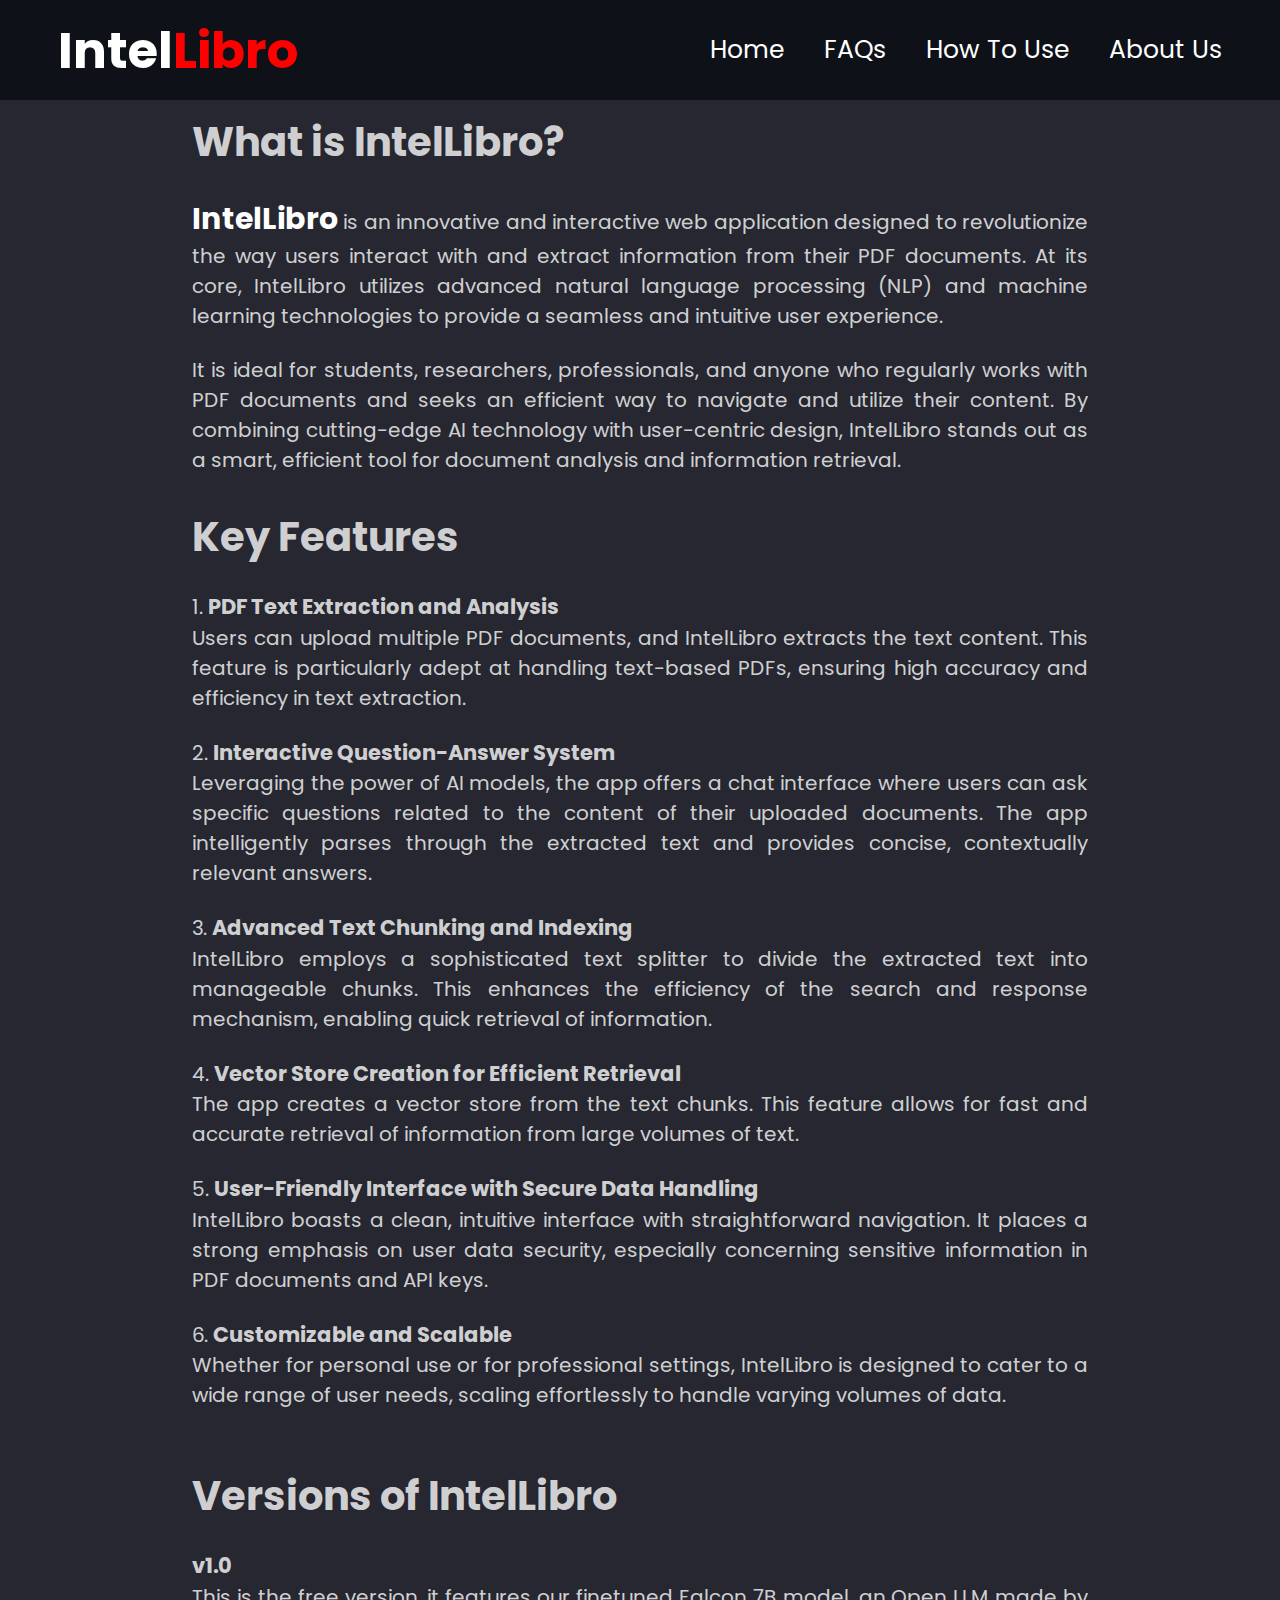
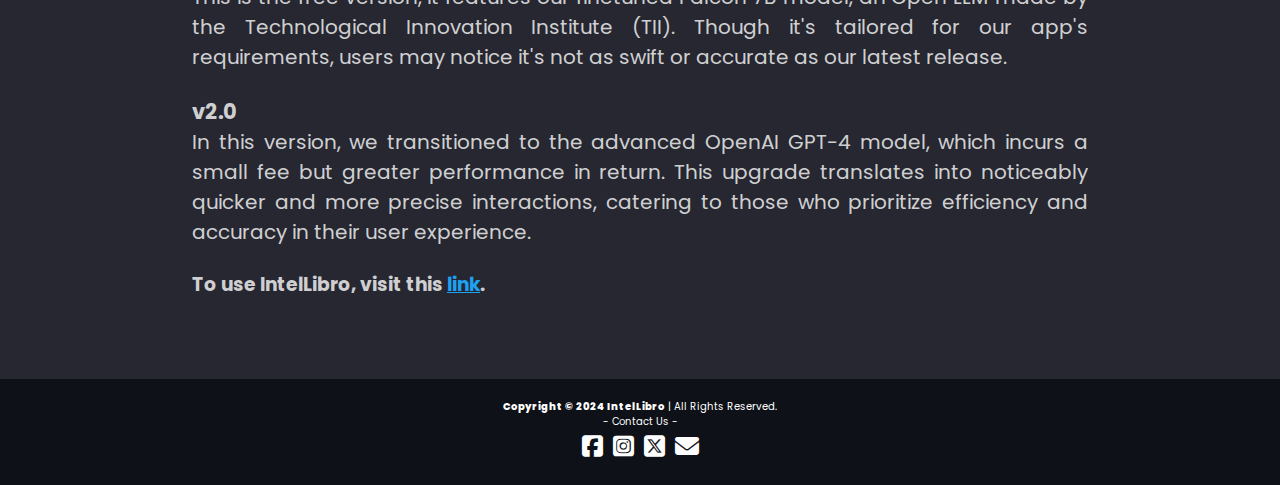
<file: index.html>
<!DOCTYPE html>
<html lang="en">
<head>
    <meta charset="UTF-8">
    <meta name="viewport" content="width=device-width, initial-scale=1.0">
    <title>IntelLibro</title>
    <link rel="icon" type="image/png" href="img/icon.png">
    <link href='https://fonts.googleapis.com/css?family=Poppins' rel='stylesheet'>
    <link rel="stylesheet" href="css/style.css">
    <link rel="stylesheet" href="css/content.css">
    <link rel="stylesheet" href="https://cdnjs.cloudflare.com/ajax/libs/font-awesome/6.5.1/css/all.min.css">
</head>
<body>
    <div class="nav">
        <h1><a href="index.html">Intel<span>Libro</span></a></h1>
        <ul id="sidemenu">
            <li><a href="index.html">Home</a></li>
            <li><a href="faqs.html">FAQs</a></li>
            <li><a href="howto.html">How To Use</a></li>
            <li><a href="about.html">About Us</a></li>
            <i class="fa-solid fa-xmark" onclick="closemenu()"></i>
        </ul>
        <i class="fa-solid fa-bars" onclick="openmenu()"></i>
    </div>
        <div class="content">
            <h1>What is IntelLibro?</h1><br>
            <p><span id="intellibro">IntelLibro</span> is an innovative and interactive web application designed to
                revolutionize the way users interact with and extract information from 
                their PDF documents. At its core, IntelLibro utilizes advanced natural 
                language processing (NLP) and machine learning technologies to provide a seamless 
                and intuitive user experience.</p><br>
            <p>It is ideal for students, researchers, professionals, and anyone 
                who regularly works with PDF documents and seeks an efficient way to 
                navigate and utilize their content. By combining cutting-edge AI technology 
                with user-centric design, IntelLibro stands out as a smart, efficient tool 
                for document analysis and information retrieval.</p>
            <h1>Key Features</h1><br>
            <p>1. <span>PDF Text Extraction and Analysis</span><br>
                Users can upload multiple PDF documents, and IntelLibro extracts the text 
                content. This feature is particularly adept at handling text-based PDFs, 
                ensuring high accuracy and efficiency in text extraction.</p><br>
            <p>2. <span>Interactive Question-Answer System</span><br>
                Leveraging the power of AI models, the app offers a chat interface 
                where users can ask specific questions related to the content of their uploaded 
                documents. The app intelligently parses through the extracted text and provides 
                concise, contextually relevant answers.</p><br>
            <p>3. <span>Advanced Text Chunking and Indexing</span><br>
                IntelLibro employs a sophisticated text splitter to divide the extracted text 
                into manageable chunks. This enhances the efficiency of the search and response 
                mechanism, enabling quick retrieval of information.</p><br>
            <p>4. <span>Vector Store Creation for Efficient Retrieval</span><br>
                The app creates a vector store from the text chunks. This feature allows for fast and accurate retrieval of 
                information from large volumes of text.</p><br>
            <p>5. <span>User-Friendly Interface with Secure Data Handling</span><br>
                IntelLibro boasts a clean, intuitive interface with straightforward navigation. 
                It places a strong emphasis on user data security, especially concerning 
                sensitive information in PDF documents and API keys.</p><br>
            <p>6. <span>Customizable and Scalable</span><br>
                Whether for personal use or for professional settings, IntelLibro is designed 
                to cater to a wide range of user needs, scaling effortlessly to handle varying 
                volumes of data.</p><br>
            <h1>Versions of IntelLibro</h1><br>
            <p><span>v1.0</span><br>
                This is the free version, it features our finetuned Falcon 7B model, 
                an Open LLM made by the Technological Innovation Institute (TII). 
                Though it's tailored for our app's requirements, users may notice it's 
                not as swift or accurate as our latest release.</p><br>
            <p><span>v2.0</span><br>
                In this version, we transitioned to the advanced OpenAI GPT-4 model, 
                which incurs a small fee but greater performance in return. This upgrade 
                translates into noticeably quicker and more precise interactions, 
                catering to those who prioritize efficiency and accuracy in their user 
                experience.</p><br>
            <h3>To use IntelLibro, visit this <a href="howto.html">link</a>.</h3>
        </div>
    <div class="footer">
        <footer>
            <p><span>Copyright &copy; 2024 IntelLibro</span> | All Rights Reserved.</p>
            <div class="contact">
                <p>- Contact Us -</p>
                <ul class="dev-socials">
                    <li><a href="https://www.facebook.com/markee2301" target="_blank"><i class="fab fa-facebook-square"></i></a></li>
                    <li><a href="https://www.instagram.com/super.markee" target="_blank"><i class="fa-brands fa-square-instagram"></i></a></li>
                    <li><a href="https://www.twitter.com/M4rkeee" target="_blank"><i class="fa-brands fa-square-x-twitter"></i></a></li>
                    <li><a href="mailto:itsmark2301@gmail.com" target="_blank"><i class="fa-solid fa-envelope"></i></a></li>
                </ul>
            </div>
        </footer>
    </div>
    <script src="script/script.js"></script>
</body>
</html>
</file>
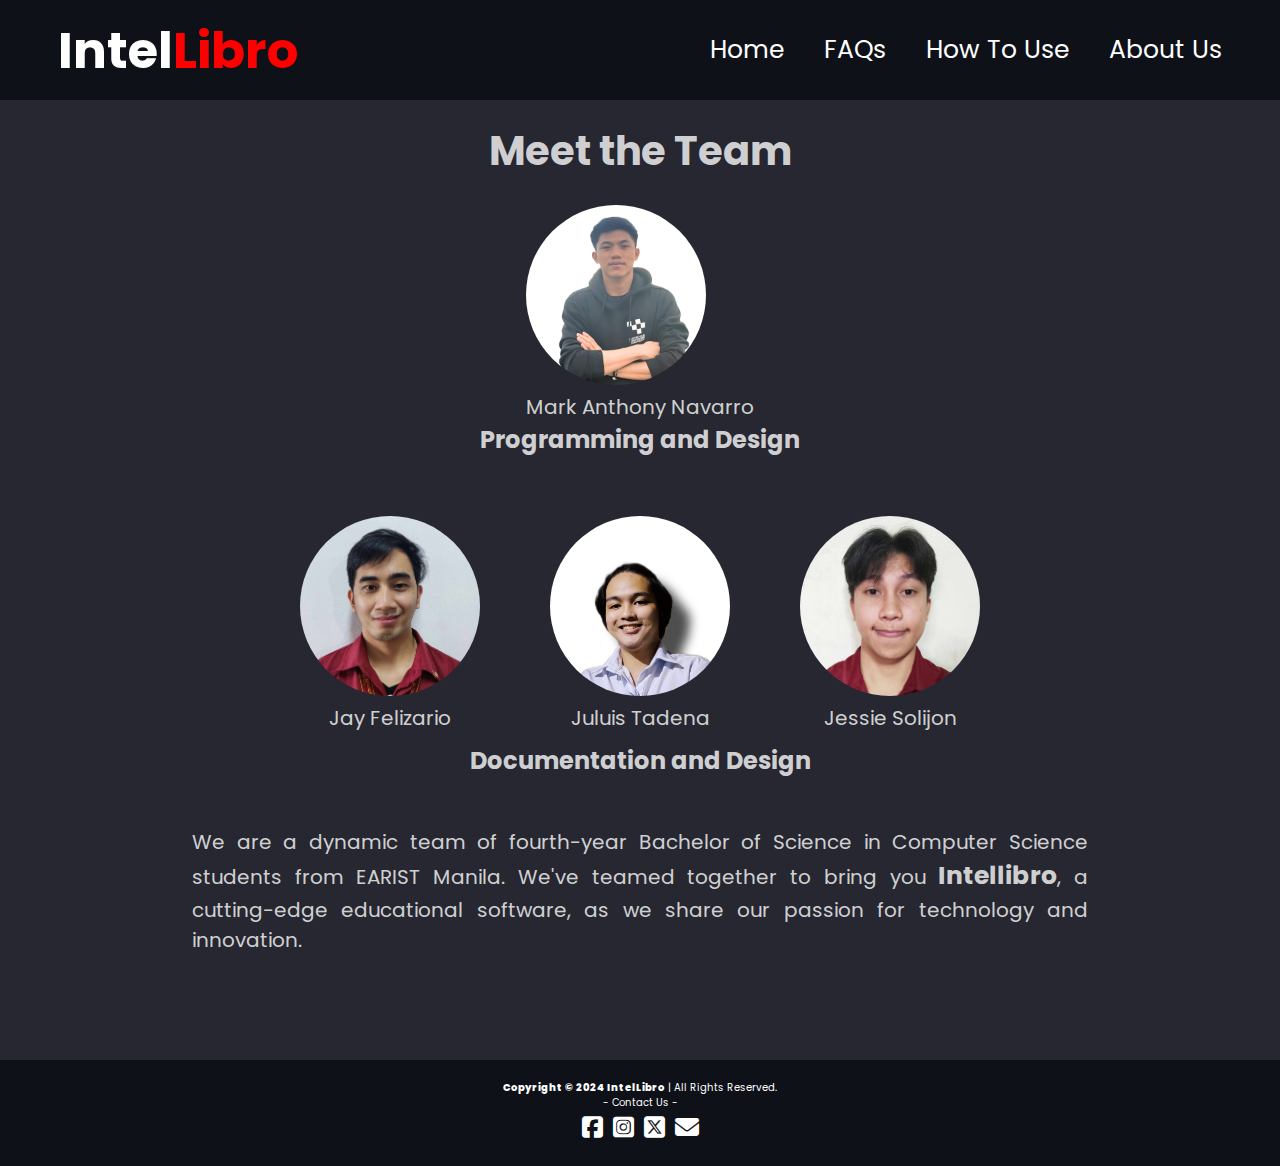
<file: about.html>
<!DOCTYPE html>
<html lang="en">
<head>
    <meta charset="UTF-8">
    <meta name="viewport" content="width=device-width, initial-scale=1.0">
    <title>IntelLibro</title>
    <link rel="icon" type="image/png" href="img/icon.png">
    <link href='https://fonts.googleapis.com/css?family=Poppins' rel='stylesheet'>
    <link rel="stylesheet" href="css/style.css">
    <link rel="stylesheet" href="css/about_content.css">
    <link rel="stylesheet" href="https://cdnjs.cloudflare.com/ajax/libs/font-awesome/6.5.1/css/all.min.css">
</head>
<body>
    <div class="nav">
        <h1><a href="index.html">Intel<span>Libro</span></a></h1>
        <ul id="sidemenu">
            <li><a href="index.html">Home</a></li>
            <li><a href="faqs.html">FAQs</a></li>
            <li><a href="howto.html">How To Use</a></li>
            <li><a href="about.html">About Us</a></li>
            <i class="fa-solid fa-xmark" onclick="closemenu()"></i>
        </ul>
        <i class="fa-solid fa-bars" onclick="openmenu()"></i>
    </div>
        <div class="content">
            <h1>Meet the Team</h1><br>
            <div class="developer">
                <img src="img/mark.png" alt="">
                <p>Mark Anthony Navarro</p>
            </div>
            <h2>Programming and Design</h2><br><br>
            <div class="qa">
                <div class="member">
                    <img src="img/jay.jpeg" alt="">
                    <p>Jay Felizario</p>
                </div>
                <div class="member">
                    <img src="img/juluis.jpg" alt="">
                    <p>Juluis Tadena</p>
                </div>
                <div class="member">
                    <img src="img/jessie.jpeg" alt="">
                    <p>Jessie Solijon</p>
                </div>
            </div>
            <h2>Documentation and Design</h2><br><br>
            <p>We are a dynamic team of fourth-year Bachelor of Science in Computer Science students 
                from EARIST Manila. We've teamed together to bring you <span>Intellibro</span>, a cutting-edge 
                educational software, as we share our passion for technology and innovation. </p>        
        </div>
    <div class="footer">
        <footer>
            <p><span>Copyright &copy; 2024 IntelLibro</span> | All Rights Reserved.</p>
            <div class="contact">
                <p>- Contact Us -</p>
                <ul class="dev-socials">
                    <li><a href="https://www.facebook.com/markee2301" target="_blank"><i class="fab fa-facebook-square"></i></a></li>
                    <li><a href="https://www.instagram.com/super.markee" target="_blank"><i class="fa-brands fa-square-instagram"></i></a></li>
                    <li><a href="https://www.twitter.com/M4rkeee" target="_blank"><i class="fa-brands fa-square-x-twitter"></i></a></li>
                    <li><a href="mailto:itsmark2301@gmail.com" target="_blank"><i class="fa-solid fa-envelope"></i></a></li>
                </ul>
            </div>
        </footer>
    </div>
    <script src="script/script.js"></script>
</body>
</html>
</file>
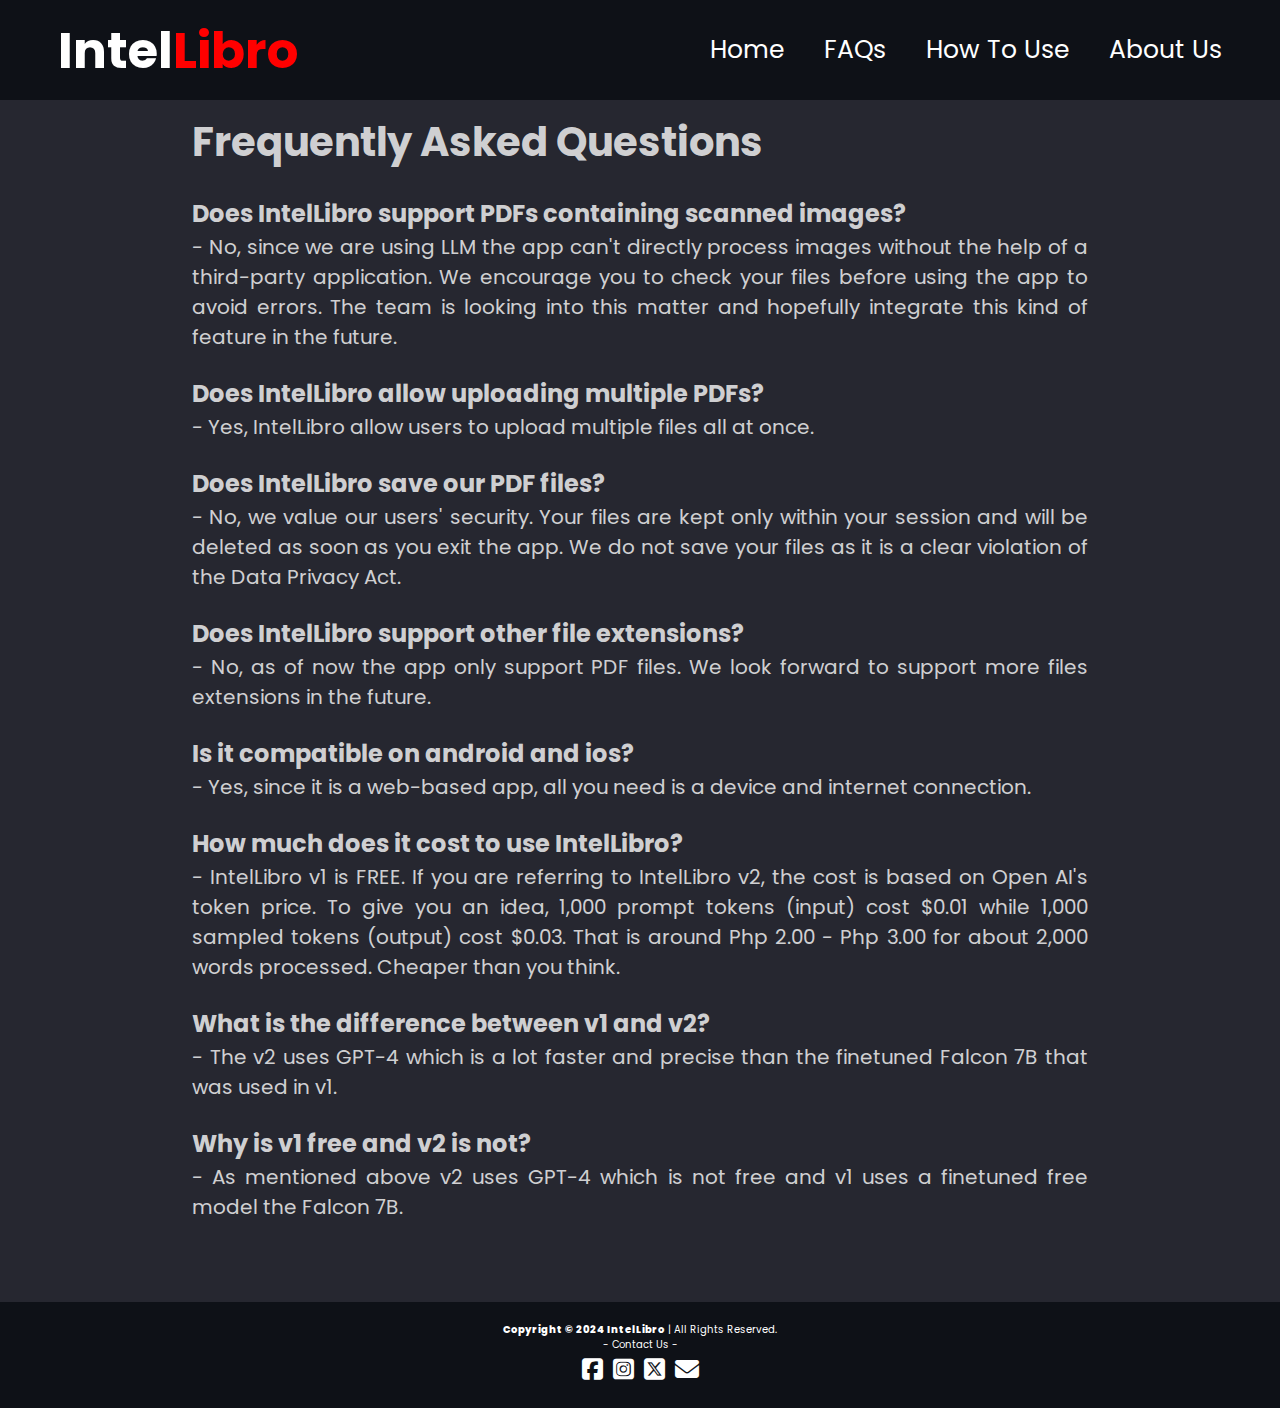
<file: faqs.html>
<!DOCTYPE html>
<html lang="en">
<head>
    <meta charset="UTF-8">
    <meta name="viewport" content="width=device-width, initial-scale=1.0">
    <title>IntelLibro</title>
    <link rel="icon" type="image/png" href="img/icon.png">
    <link href='https://fonts.googleapis.com/css?family=Poppins' rel='stylesheet'>
    <link rel="stylesheet" href="css/style.css">
    <link rel="stylesheet" href="css/content.css">
    <link rel="stylesheet" href="https://cdnjs.cloudflare.com/ajax/libs/font-awesome/6.5.1/css/all.min.css">
</head>
<body>
    <div class="nav">
        <h1><a href="index.html">Intel<span>Libro</span></a></h1>
        <ul id="sidemenu">
            <li><a href="index.html">Home</a></li>
            <li><a href="faqs.html">FAQs</a></li>
            <li><a href="howto.html">How To Use</a></li>
            <li><a href="about.html">About Us</a></li>
            <i class="fa-solid fa-xmark" onclick="closemenu()"></i>
        </ul>
        <i class="fa-solid fa-bars" onclick="openmenu()"></i>
    </div>
        <div class="content">
            <h1>Frequently Asked Questions</h1><br>
            <h2>Does IntelLibro support PDFs containing scanned images?</h2>
            <p>- No, since we are using LLM the app can't directly process images without the help of 
                a third-party application. We encourage you to check your files before using the app to avoid errors.
                The team is looking into this matter and hopefully integrate this kind of feature in the future.
            </p><br>
            <h2>Does IntelLibro allow uploading multiple PDFs?</h2>
            <p>- Yes, IntelLibro allow users to upload multiple files all at once.</p><br>
            <h2>Does IntelLibro save our PDF files?</h2>
            <p>- No, we value our users' security. Your files are kept only within your session 
                and will be deleted as soon as you exit the app. We do not save your files as it 
                is a clear violation of the Data Privacy Act.</p><br>
            <h2>Does IntelLibro support other file extensions?</h2>
            <p>- No, as of now the app only support PDF files. We look forward to support more files extensions 
                in the future.</p><br>
            <h2>Is it compatible on android and ios?</h2>
            <p>- Yes, since it is a web-based app, all you need is a device and internet connection.</p><br>
            <h2>How much does it cost to use IntelLibro?</h2>
            <p>- IntelLibro v1 is FREE. If you are referring to IntelLibro v2, the cost is based on 
                Open AI's token price. To give you an idea, 1,000 prompt tokens (input) cost $0.01 while 
                1,000 sampled tokens (output) cost $0.03. That is around Php 2.00 - Php 3.00 for 
                about 2,000 words processed. Cheaper than you think.</p><br>
            <h2>What is the difference between v1 and v2?</h2>
            <p>- The v2 uses GPT-4 which is a lot faster and precise than the finetuned Falcon 7B that was used in v1.</p><br>
            <h2>Why is v1 free and v2 is not?</h2>
            <p>- As mentioned above v2 uses GPT-4 which is not free and v1 uses a finetuned free model the Falcon 7B.</p>
        </div>
    <div class="footer">
        <footer>
            <p><span>Copyright &copy; 2024 IntelLibro</span> | All Rights Reserved.</p>
            <div class="contact">
                <p>- Contact Us -</p>
                <ul class="dev-socials">
                    <li><a href="https://www.facebook.com/markee2301" target="_blank"><i class="fab fa-facebook-square"></i></a></li>
                    <li><a href="https://www.instagram.com/super.markee" target="_blank"><i class="fa-brands fa-square-instagram"></i></a></li>
                    <li><a href="https://www.twitter.com/M4rkeee" target="_blank"><i class="fa-brands fa-square-x-twitter"></i></a></li>
                    <li><a href="mailto:itsmark2301@gmail.com" target="_blank"><i class="fa-solid fa-envelope"></i></a></li>
                </ul>
            </div>
        </footer>
    </div>
    <script src="script/script.js"></script>
</body>
</html>
</file>
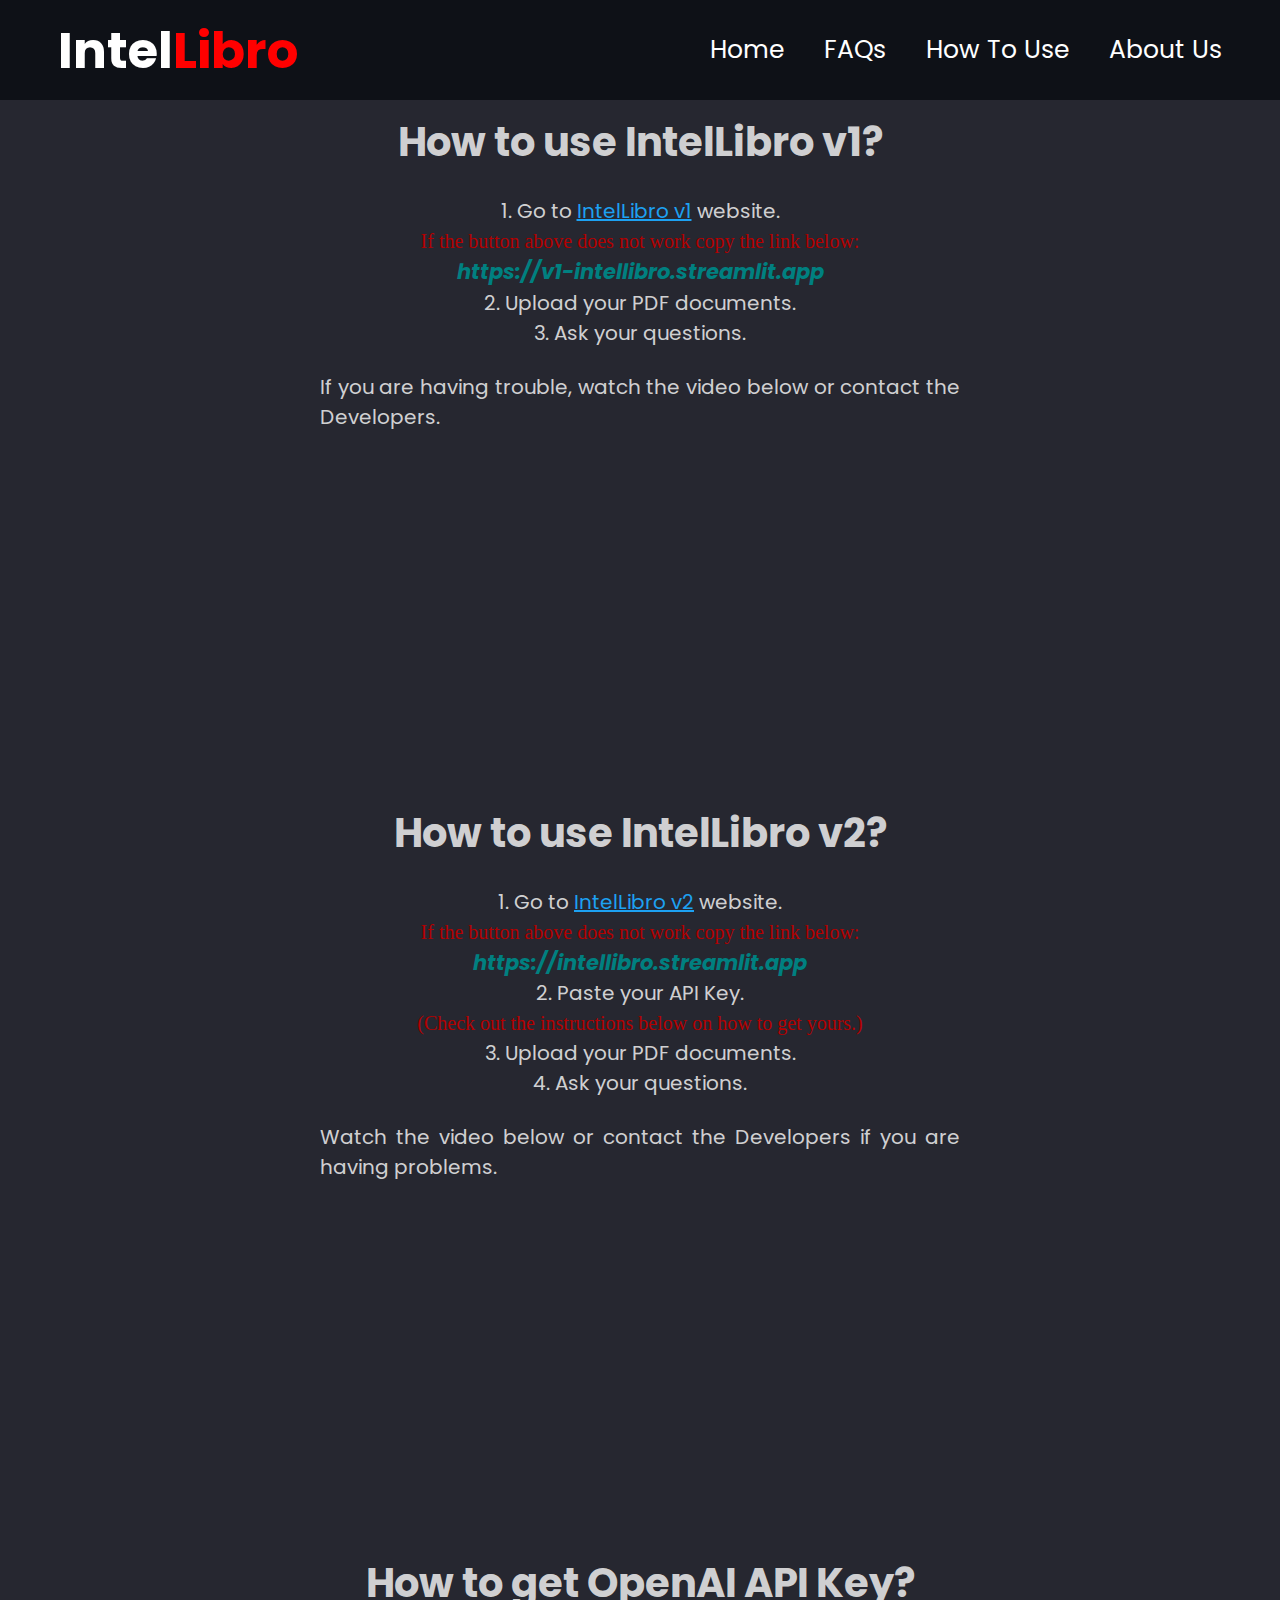
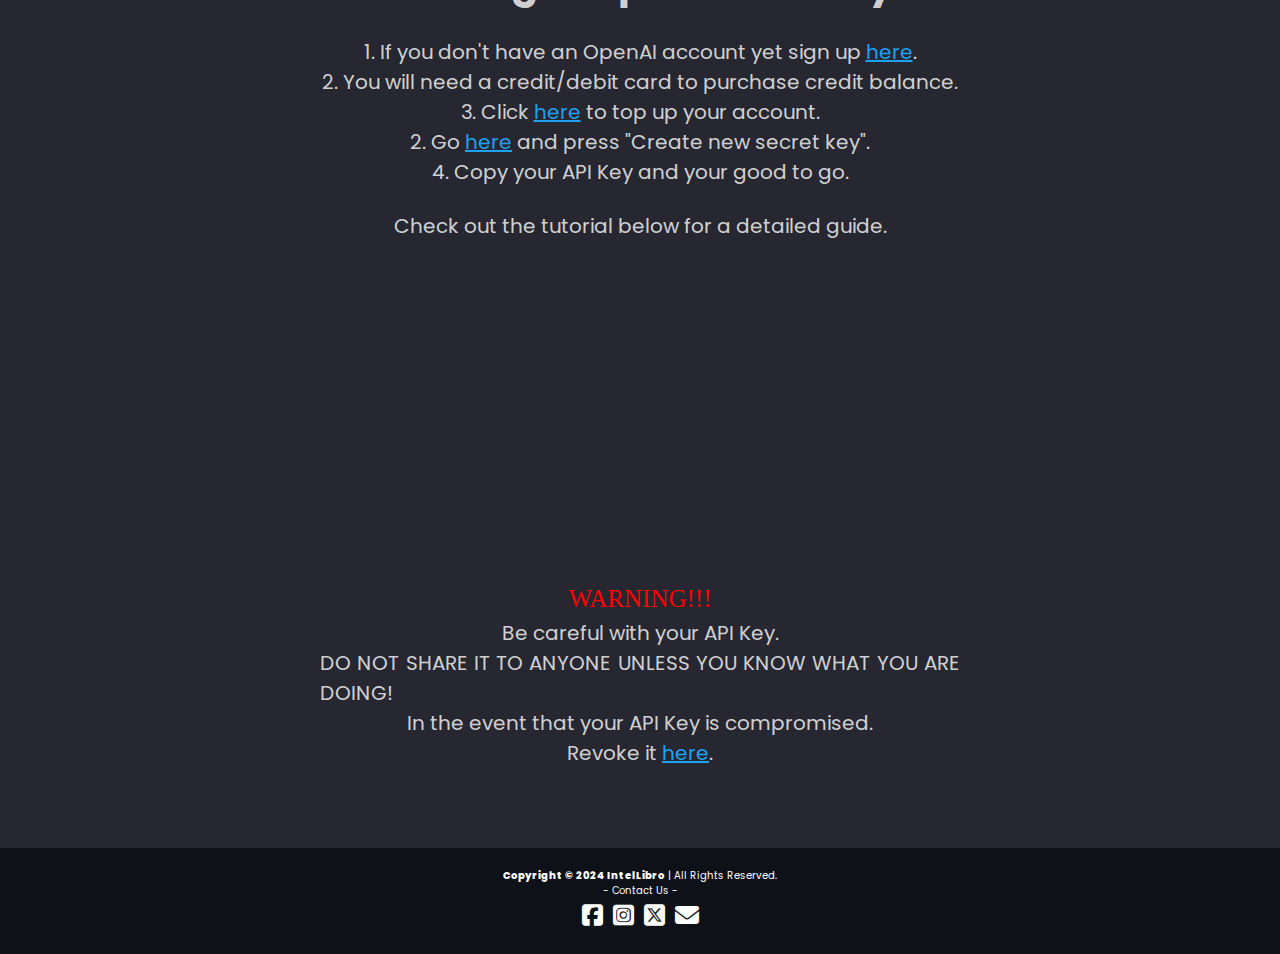
<file: howto.html>
<!DOCTYPE html>
<html lang="en">
<head>
    <meta charset="UTF-8">
    <meta name="viewport" content="width=device-width, initial-scale=1.0">
    <title>IntelLibro</title>
    <link rel="icon" type="image/png" href="img/icon.png">
    <link href='https://fonts.googleapis.com/css?family=Poppins' rel='stylesheet'>
    <link rel="stylesheet" href="css/style.css">
    <link rel="stylesheet" href="css/howto_content.css">
    <link rel="stylesheet" href="https://cdnjs.cloudflare.com/ajax/libs/font-awesome/6.5.1/css/all.min.css">
</head>
<body>
    <div class="nav">
        <h1><a href="index.html">Intel<span>Libro</span></a></h1>
        <ul id="sidemenu">
            <li><a href="index.html">Home</a></li>
            <li><a href="faqs.html">FAQs</a></li>
            <li><a href="howto.html">How To Use</a></li>
            <li><a href="about.html">About Us</a></li>
            <i class="fa-solid fa-xmark" onclick="closemenu()"></i>
        </ul>
        <i class="fa-solid fa-bars" onclick="openmenu()"></i>
    </div>
        <div class="content">
            <h1>How to use IntelLibro v1?</h1><br>
            <p>1. Go to <a href="https://v1-intellibro.streamlit.app/" target="_blank">IntelLibro v1</a> website.</p>
            <p id="alternative">If the button above does not work copy the link below:</p>
            <p><span id="url">https://v1-intellibro.streamlit.app</span></p>
            <p>2. Upload your PDF documents.</p>
            <p>3. Ask your questions.</p><br>
            <p>If you are having trouble, watch the video below or contact the Developers.</p>
            <iframe width="560" height="315" src="https://www.youtube.com/embed/xZ9oXMP3lYQ?si=Hgbu9p_dFaHQ-T96" title="How to use IntelLibro v1" frameborder="0" allow="accelerometer; autoplay; clipboard-write; encrypted-media; gyroscope; picture-in-picture; web-share" allowfullscreen></iframe><br>
            <h1>How to use IntelLibro v2?</h1><br>
<!--        <p id="api_key">----- FREE API KEY -----</p>
            <p id="api_key">"THIS_IS_OPENAI_API_KEY"</p>
            <p id="note">--- For IntelLibro only. Please do not abuse. ---</p><br> -->
            <p>1. Go to <a href="https://intellibro.streamlit.app/" target="_blank">IntelLibro v2</a> website.</p>
            <p id="alternative">If the button above does not work copy the link below:</p>
            <p><span id="url">https://intellibro.streamlit.app</span></p>
            <p>2. Paste your API Key.</p>
            <p id="get_api">(Check out the instructions below on how to get yours.)</p>
            <p>3. Upload your PDF documents.</p>
            <p>4. Ask your questions.</p><br>
            <p>Watch the video below or contact the Developers if you are having problems.</p>
            <iframe width="560" height="315" src="https://www.youtube.com/embed/1_dstRgFhmA?si=-IqadynQzDYnBkky" title="How to use IntelLibro v2" frameborder="0" allow="accelerometer; autoplay; clipboard-write; encrypted-media; gyroscope; picture-in-picture; web-share" allowfullscreen></iframe><br>
            <h1>How to get OpenAI API Key?</h1><br>
            <p>1. If you don't have an OpenAI account yet sign up <a href="https://openai.com/" target="_blank">here</a>.</p>
            <p>2. You will need a credit/debit card to purchase credit balance.</p>
            <p>3. Click <a href="https://platform.openai.com/account/billing/overview" target="_blank">here</a> to top up your account.</p>
            <p>2. Go <a href="https://platform.openai.com/api-keys" target="_blank">here</a> and press "Create new secret key".</p>
            <p>4. Copy your API Key and your good to go.</p><br>
            <p>Check out the tutorial below for a detailed guide.</p>
            <iframe width="560" height="315" src="https://www.youtube.com/embed/SwwG1jo4GMI?si=PwJdDQkfcnAEMXxF" title="How to get OpenAI API Key" frameborder="0" allow="accelerometer; autoplay; clipboard-write; encrypted-media; gyroscope; picture-in-picture; web-share" allowfullscreen></iframe><br>
            <p id="warning">WARNING!!!</p>
            <p>Be careful with your API Key.</p>
            <p>DO NOT SHARE IT TO ANYONE UNLESS YOU KNOW WHAT YOU ARE DOING!</p>
            <p>In the event that your API Key is compromised.</p>
            <p>Revoke it <a href="https://platform.openai.com/api-keys" target="_blank">here</a>.</p>
        </div>
    <div class="footer">
        <footer>
            <p><span>Copyright &copy; 2024 IntelLibro</span> | All Rights Reserved.</p>
            <div class="contact">
                <p>- Contact Us -</p>
                <ul class="dev-socials">
                    <li><a href="https://www.facebook.com/markee2301" target="_blank"><i class="fab fa-facebook-square"></i></a></li>
                    <li><a href="https://www.instagram.com/super.markee" target="_blank"><i class="fa-brands fa-square-instagram"></i></a></li>
                    <li><a href="https://www.twitter.com/M4rkeee" target="_blank"><i class="fa-brands fa-square-x-twitter"></i></a></li>
                    <li><a href="mailto:itsmark2301@gmail.com" target="_blank"><i class="fa-solid fa-envelope"></i></a></li>
                </ul>
            </div>
        </footer>
    </div>
    <script src="script/script.js"></script>
</body>
</html>
</file>
<file: css/style.css>
* {
    margin: 0;
    padding: 0;
    font-family: 'Poppins', sans-serif;
    box-sizing: border-box;
}

body {
    line-height: 1.5;
    min-height: 100vh;
    width: 100%;
    background: #262730;
}

.nav {
    height: 100px;
    background-color: #0E1117;
    color: #fff;
    display: flex;
    align-items: center;
    justify-content: space-between;
    padding: 10px;
    position: fixed;
    top: 0;
    width: 100%;
}

.nav h1 {
    margin-left: 3rem;
    font-size: 50px;
    font-weight: bold;
}

.nav>h1>a{
    text-decoration: none;
    color: white;
}

.nav h1:hover{
    transform: scale(1.1);
    transition: transform 0.6s ease-in-out;
}

.nav span{
    color: red;
}

.nav ul {
    list-style: none;
    margin: 0;
    padding: 0;
    display: flex;
    margin-right: 3rem;
}

.nav li {
    margin-left: 40px;
}

.nav li:last-child{
    margin-right: 0;
}

.nav li:hover{
    transform: scale(1.1);
    transition: transform 0.3s ease-in-out;
}

.nav>ul>li>a{
    font-size: 25px;
    text-decoration: none;
    color: white;
}

.nav>ul>li>a:hover{
    color: red;
}

footer {
    background-color: #0E1117;
    color: #fff;
    text-align: center;
    padding: 20px 0;
    width: 100%;
}

footer p {
    margin: 0;
    font-size: 10px;
}

footer p span{
    font-weight: 800;
}

.dev-socials {
    list-style: none;
    display: flex;
    justify-content: center;
    align-items: center;
    padding: 0;
}
  
.dev-socials li {
    margin-right: 10px;
}

.dev-socials li:last-child {
    margin-right: 0;
}

.dev-socials li a {
    font-size: 24px;
    text-decoration: none;
    color: white;
}

.nav .fa-xmark{
    display: none;
}

.nav .fa-bars{
    display: none;
}

a {
    color: #1DA1F2;
    text-decoration: underline;
}

a:visited {
    color: #8855A3;
    text-decoration: underline;
}


@media only screen and (max-width: 600px){
    .nav h1 {
        margin-left: 2rem;
        font-size: 30px;
        font-weight: bold;
    }

    footer p {
        margin: 0;
        font-size: 8px;
    }

    .nav ul{
        position: fixed;
        top: 0;
        right: -200px;
        width: 200px;
        height: 100vh;
        padding-top: 50px;
        margin-right: 0;
        background-color: rgb(0, 0, 19);
        display: block;
        z-index: 2;
        transition: right 0.5s;
    }

    .nav ul li{
        padding-top: 30px;
    }

    .nav .fa-xmark{
        display: block;
        font-size: 24px;
    }

    .nav .fa-bars{
        display: block;
        font-size: 24px;
        margin-right: 2rem;
    }

    .nav .fa-xmark{
        position: absolute;
        top: 25px;
        left: 40px;
        cursor: pointer;
    }
}

@media only screen and (min-width: 600px) and (max-width: 1024px){
    .nav h1 {
        margin-left: 3rem;
        font-size: 40px;
        font-weight: bold;
    }

    footer p {
        margin: 0;
        font-size: 8px;
    }

    .nav {
        height: 100px;
        background-color: #0E1117;
        color: #fff;
        display: flex;
        align-items: center;
        justify-content: space-between;
        padding: 10px;
        position: fixed;
        top: 0;
        width: 100%;
    }

    .nav h1 {
        margin-left: 3rem;
        font-size: 50px;
        font-weight: bold;
    }
    
    .nav>h1>a{
        text-decoration: none;
        color: white;
    }
    
    .nav h1:hover{
        transform: scale(1.1);
        transition: transform 0.6s ease-in-out;
    }
    
    .nav span{
        color: red;
    }
    
    .nav ul {
        list-style: none;
        margin: 0;
        padding: 0;
        display: flex;
        margin-right: 3rem;
    }
    
    .nav li {
        margin-left: 40px;
    }
    
    .nav li:last-child{
        margin-right: 0;
    }
    
    .nav li:hover{
        transform: scale(1.1);
        transition: transform 0.3s ease-in-out;
    }
    
    .nav>ul>li>a{
        font-size: 20px;
        text-decoration: none;
        color: white;
    }
    
    .nav>ul>li>a:hover{
        color: red;
    }
}
</file>
<file: css/content.css>
.content {
    display: flex;
    flex-direction: column;
    justify-content: center;
    align-items: flex-start;
    width: 70%;
    min-height: 100vh;
    margin-top: 5rem;
    margin-bottom: 5rem;
    margin-left: auto;
    margin-right: auto;
    color: rgba(255, 255, 255, 0.801);
    overflow-y: auto;
}

.content h1{
    font-size: 40px;
    margin-top: 2rem;
}

.content p{
    text-align: justify;
    font-size: 20px;
}

.content span{
    font-weight: bold;
    font-size: 21px;
}

#intellibro{
    font-size: 30px;
    color: white;
}

#get_api, #alternative{
    font-family: 'Times New Roman', Times, serif;
    color: rgb(179, 0, 0);
}

#warning{
    color: red;
    font-family: 'Times New Roman', Times, serif;
    font-size: 25px;
}

#url{
    font-style: italic;
    color: teal;
}

@media only screen and (max-width: 600px){

    .content {
        display: flex;
        flex-direction: column;
        justify-content: center;
        align-items: center;
        width: 70%;
        min-height: 100vh;
        margin-top: 5rem;
        margin-bottom: 5rem;
        margin-left: auto;
        margin-right: auto;
        color: rgba(255, 255, 255, 0.801);
        overflow-y: auto;
    }

    .content h1{
        font-size: 21px;
        margin-top: 2rem;
    }

    .content h2{
        font-size: 16px;
    }

    .content h3{
        font-size: 12px;
    }
    
    .content p{
        text-align: justify;
        font-size: 16px;
    }
    
    .content span{
        font-weight: bold;
        font-size: 17px;
    }

    #intellibro{
        font-size: 20px;
        color: white;
    }
    
    #get_api, #alternative{
        font-family: 'Times New Roman', Times, serif;
        color: rgb(179, 0, 0);
    }
    
    #warning{
        color: red;
        font-family: 'Times New Roman', Times, serif;
        font-size: 15px;
    }
    
    #url{
        font-style: italic;
        color: teal;
    }
    /* ----------------------------------------------- */
    .nav ul{
        position: fixed;
        top: 0;
        right: -200px;
        width: 200px;
        height: 100vh;
        padding-top: 50px;
        margin-right: 0;
        background-color: rgb(0, 0, 19);
        display: block;
        z-index: 2;
        transition: right 0.5s;
    }

    .nav ul li{
        padding-top: 30px;
    }

    .nav .fa-xmark{
        display: block;
        font-size: 24px;
    }

    .nav .fa-bars{
        display: block;
        font-size: 24px;
        margin-right: 2rem;
    }

    .nav .fa-xmark{
        position: absolute;
        top: 25px;
        left: 40px;
        cursor: pointer;
    }
}

@media only screen and (min-width: 600px) and (max-width: 1024px){
    .content {
        display: flex;
        flex-direction: column;
        justify-content: center;
        align-items: flex-start;
        width: 70%;
        min-height: 100vh;
        margin-top: 5rem;
        margin-bottom: 5rem;
        margin-left: auto;
        margin-right: auto;
        color: rgba(255, 255, 255, 0.801);
        overflow-y: auto;
    }
    
    .content h1{
        font-size: 30px;
        margin-top: 2rem;
    }

    .content h2{
        font-size: 24px;
    }
    
    .content p{
        text-align: justify;
        font-size: 18px;
    }
    
    .content span{
        font-weight: bold;
        font-size: 19px;
    }
    
    #intellibro{
        font-size: 28px;
        color: white;
    }
    
    #get_api, #alternative{
        font-family: 'Times New Roman', Times, serif;
        color: rgb(179, 0, 0);
    }
    
    #warning{
        color: red;
        font-family: 'Times New Roman', Times, serif;
        font-size: 25px;
    }
    
    #url{
        font-style: italic;
        color: teal;
    }
}
</file>
<file: css/about_content.css>
.content {
    display: flex;
    flex-direction: column;
    justify-content: center;
    align-items: center;
    width: 70%;
    min-height: 100vh;
    margin-top: 5rem;
    margin-bottom: 5rem;
    margin-left: auto;
    margin-right: auto;
    color: rgba(255, 255, 255, 0.801);
    overflow-y: auto;
}

.content h1{
    font-size: 40px;
    margin-top: 1rem;
}

.content p{
    text-align: justify;
    font-size: 20px;
}

.content span{
    font-size: 25px;
    font-weight: bold;
}

.content img{
    border-radius: 50%;
    height: 180px;
    width: 180px;
    object-fit: cover;
}

.developer{
    justify-content: center;
    align-items: center;
}

.developer p{
    text-align: center;
}

.qa {
    display: flex;
    justify-content: center;
    align-items: center;
}

.member {
    text-align: center;
    margin: 10px;
}

.qa img {
    margin-bottom: 5px;
    margin: 0 25px;
}

.qa p{
    text-align: center;
}

@media only screen and (max-width: 600px){
    .content {
        display: flex;
        flex-direction: column;
        justify-content: center;
        align-items: center;
        width: 70%;
        min-height: 100vh;
        margin-top: 5rem;
        margin-bottom: 5rem;
        margin-left: auto;
        margin-right: auto;
        color: rgba(255, 255, 255, 0.801);
        overflow-y: auto;
    }
    
    .content h1{
        font-size: 21px;
        margin-top: 2rem;
    }

    .content h2{
        font-size: 16px;
    }

    .content h3{
        font-size: 12px;
    }
    
    .content p{
        text-align: justify;
        font-size: 16px;
    }
    
    .content span{
        font-weight: bold;
        font-size: 17px;
    }
    
    .content img{
        border-radius: 50%;
        height: 180px;
        width: 180px;
        object-fit: cover;
    }
    
    .developer{
        justify-content: center;
        align-items: center;
    }
    
    .developer p{
        text-align: center;
    }
    
    .qa {
        display: block;
        justify-content: center;
        align-items: center;
    }
    
    .member {
        text-align: center;
        margin: 10px;
        padding-top: 15px;
    }
    
    .qa img {
        margin-bottom: 5px;
        margin: 0 25px;
    }
    
    .qa p{
        text-align: center;
    }
}

@media only screen and (min-width: 600px) and (max-width: 1024px){
    .content {
        display: flex;
        flex-direction: column;
        justify-content: center;
        align-items: center;
        width: 70%;
        min-height: 100vh;
        margin-top: 5rem;
        margin-bottom: 5rem;
        margin-left: auto;
        margin-right: auto;
        color: rgba(255, 255, 255, 0.801);
        overflow-y: auto;
    }

    .content h1{
        font-size: 30px;
        margin-top: 2rem;
    }

    .content h2{
        font-size: 24px;
    }
    
    .content p{
        text-align: justify;
        font-size: 18px;
    }
    
    .content span{
        font-weight: bold;
        font-size: 19px;
    }

    .content img{
        border-radius: 50%;
        height: 160px;
        width: 160px;
        object-fit: cover;
    }

    .developer{
        justify-content: center;
        align-items: center;
    }
    
    .developer p{
        text-align: center;
    }
    
    .qa {
        display: flex;
        justify-content: center;
        align-items: center;
    }
    
    .member {
        text-align: center;
        margin: 10px;
    }
    
    .qa img {
        margin-bottom: 5px;
        margin: 0 25px;
    }
    
    .qa p{
        text-align: center;
    }
}

@media only screen and (min-width: 768px) and (max-width: 820px){
    .nav h1 {
        margin-left: 3rem;
        font-size: 40px;
        font-weight: bold;
    }

    .content {
        display: flex;
        flex-direction: column;
        justify-content: center;
        align-items: center;
        width: 75%;
        min-height: 100vh;
        margin-top: 5rem;
        margin-bottom: 5rem;
        margin-left: auto;
        margin-right: auto;
        color: rgba(255, 255, 255, 0.801);
        overflow-y: auto;
    }

    .content img{
        border-radius: 50%;
        height: 140px;
        width: 140px;
        object-fit: cover;
    }

    .developer{
        justify-content: center;
        align-items: center;
    }
    
    .developer p{
        text-align: center;
    }
    
    .qa {
        display: flex;
        justify-content: center;
        align-items: center;
    }
    
    .member {
        text-align: center;
        margin: 10px;
    }
    
    .qa img {
        margin-bottom: 5px;
        margin: 0 12px;
    }
    
    .qa p{
        text-align: center;
    }
}
</file>
<file: css/howto_content.css>
.content {
    display: flex;
    flex-direction: column;
    justify-content: center;
    align-items: center;
    width: 50%;
    min-height: 100vh;
    margin-top: 5rem;
    margin-bottom: 5rem;
    margin-left: auto;
    margin-right: auto;
    color: rgba(255, 255, 255, 0.801);
    overflow-y: auto;
}

.content h1{
    font-size: 40px;
    margin-top: 2rem;
}

.content p{
    text-align: justify;
    font-size: 20px;
}

.content span{
    font-weight: bold;
    font-size: 21px;
}

#intellibro{
    font-size: 30px;
    color: white;
}

#get_api, #alternative{
    font-family: 'Times New Roman', Times, serif;
    color: rgb(179, 0, 0);
}

#warning{
    color: red;
    font-family: 'Times New Roman', Times, serif;
    font-size: 25px;
}

#url{
    font-style: italic;
    color: teal;
}

#api_key{
    font-size: 16px;
    color: #00FF00;
}

#note{
    color: red;
    font-size: 16px;
}

@keyframes blink {
    0% { opacity: 1; }
    50% { opacity: 0; }
    100% { opacity: 1; }
  }

#api_key, #note{
    animation: blink 3s infinite;
}


@media only screen and (max-width: 600px){

    .content {
        display: flex;
        flex-direction: column;
        justify-content: center;
        align-items: center;
        width: 70%;
        min-height: 100vh;
        margin-top: 5rem;
        margin-bottom: 5rem;
        margin-left: auto;
        margin-right: auto;
        color: rgba(255, 255, 255, 0.801);
        overflow-y: auto;
    }

    .content h1{
        font-size: 21px;
        margin-top: 2rem;
    }

    .content h2{
        font-size: 16px;
    }

    .content h3{
        font-size: 12px;
    }
    
    .content p{
        text-align: justify;
        font-size: 16px;
    }
    
    .content span{
        font-weight: bold;
        font-size: 17px;
    }

    #intellibro{
        font-size: 20px;
        color: white;
    }
    
    #get_api, #alternative{
        font-family: 'Times New Roman', Times, serif;
        color: rgb(179, 0, 0);
    }
    
    #warning{
        color: red;
        font-family: 'Times New Roman', Times, serif;
        font-size: 15px;
    }
    
    #url{
        font-style: italic;
        color: teal;
    }

    iframe{
        width: 100%;
        height: auto;
    }

    #api_key{
        font-size: 8px;
        color: #00FF00;
    }
    
    #note{
        color: red;
        font-size: 8px;
    }
    /* ----------------------------------------------- */
    .nav ul{
        position: fixed;
        top: 0;
        right: -200px;
        width: 200px;
        height: 100vh;
        padding-top: 50px;
        margin-right: 0;
        background-color: rgb(0, 0, 19);
        display: block;
        z-index: 2;
        transition: right 0.5s;
    }

    .nav ul li{
        padding-top: 30px;
    }

    .nav .fa-xmark{
        display: block;
        font-size: 24px;
    }

    .nav .fa-bars{
        display: block;
        font-size: 24px;
        margin-right: 2rem;
    }

    .nav .fa-xmark{
        position: absolute;
        top: 25px;
        left: 40px;
        cursor: pointer;
    }
}

@media only screen and (min-width: 600px) and (max-width: 1024px){
    .content {
        display: flex;
        flex-direction: column;
        justify-content: center;
        align-items: center;
        width: 55%;
        min-height: 100vh;
        margin-top: 5rem;
        margin-bottom: 5rem;
        margin-left: auto;
        margin-right: auto;
        color: rgba(255, 255, 255, 0.801);
        overflow-y: auto;
    }
    
    .content h1{
        font-size: 30px;
        margin-top: 2rem;
    }

    .content h2{
        font-size: 24px;
    }
    
    .content p{
        text-align: justify;
        font-size: 18px;
    }
    
    .content span{
        font-weight: bold;
        font-size: 19px;
    }
    
    #intellibro{
        font-size: 28px;
        color: white;
    }
    
    #get_api, #alternative{
        font-family: 'Times New Roman', Times, serif;
        color: rgb(179, 0, 0);
    }
    
    #warning{
        color: red;
        font-family: 'Times New Roman', Times, serif;
        font-size: 25px;
    }
    
    #url{
        font-style: italic;
        color: teal;
    }
    
}
</file>
